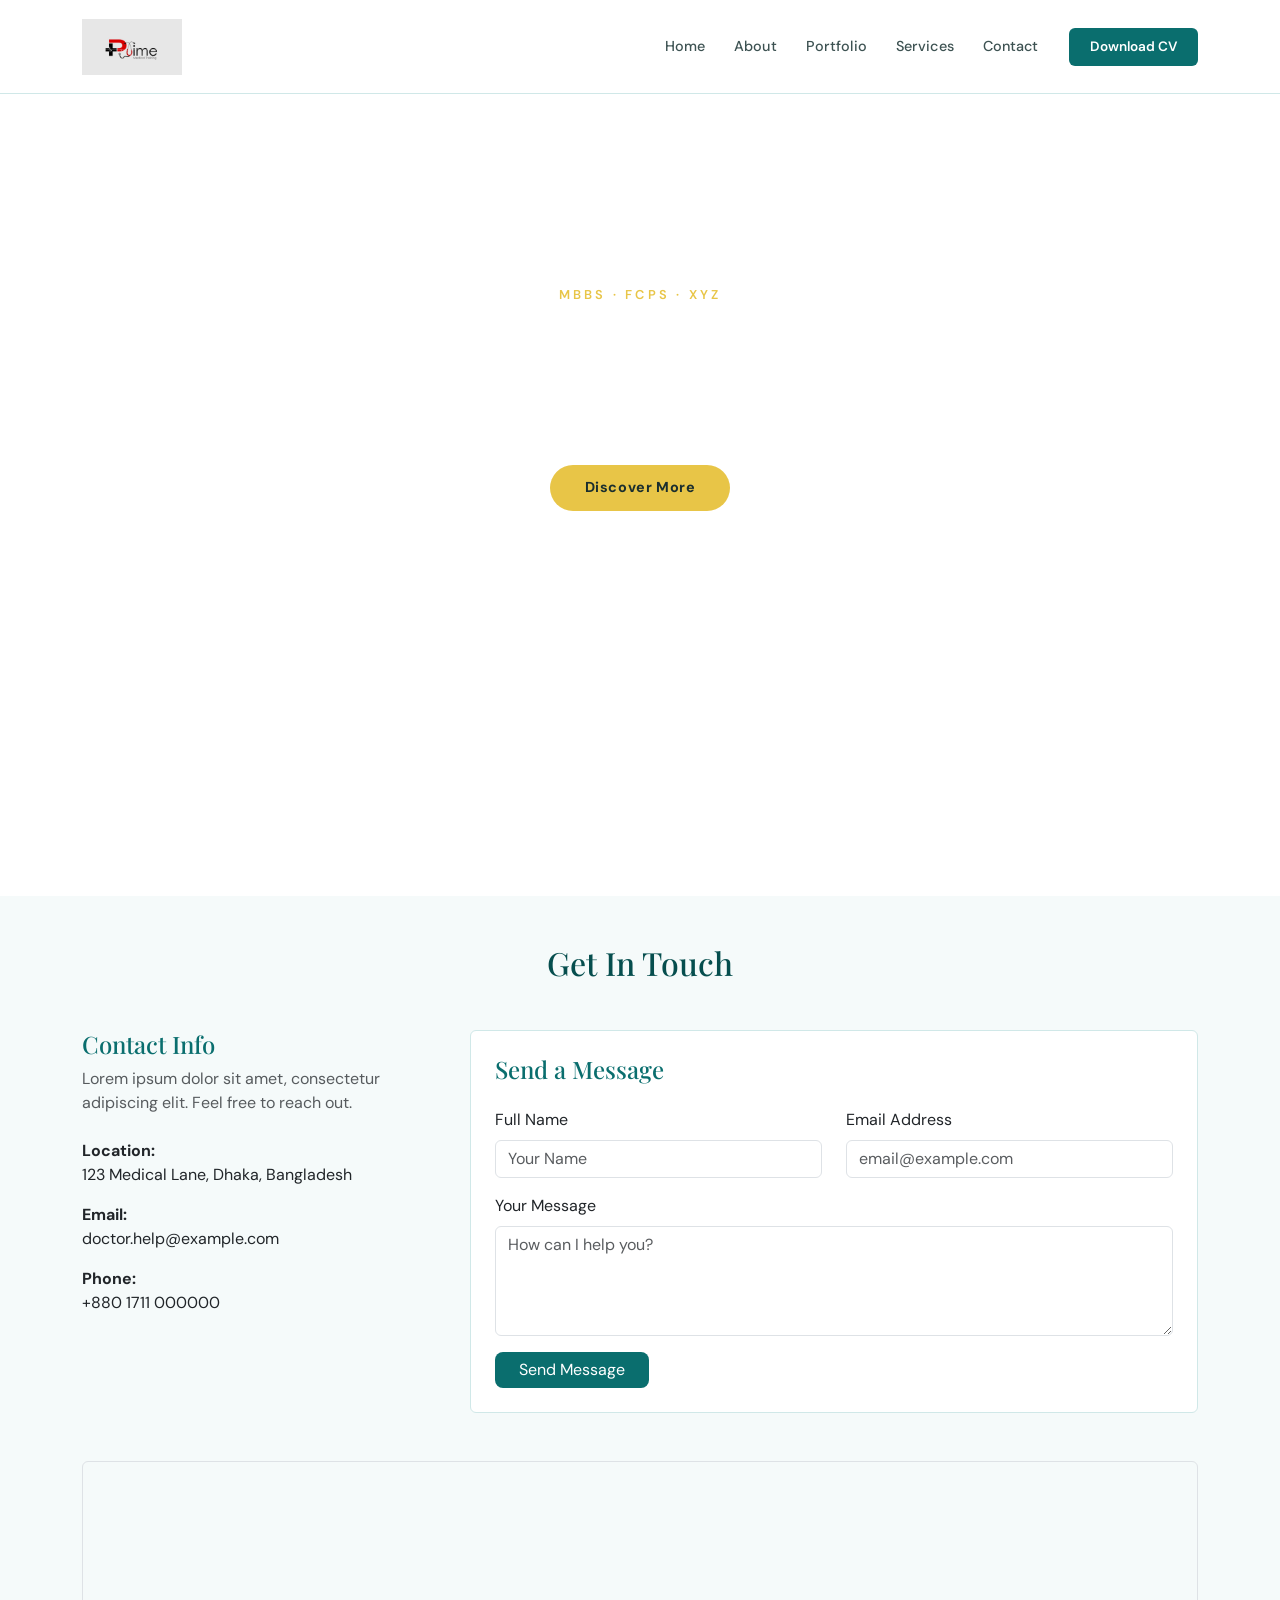
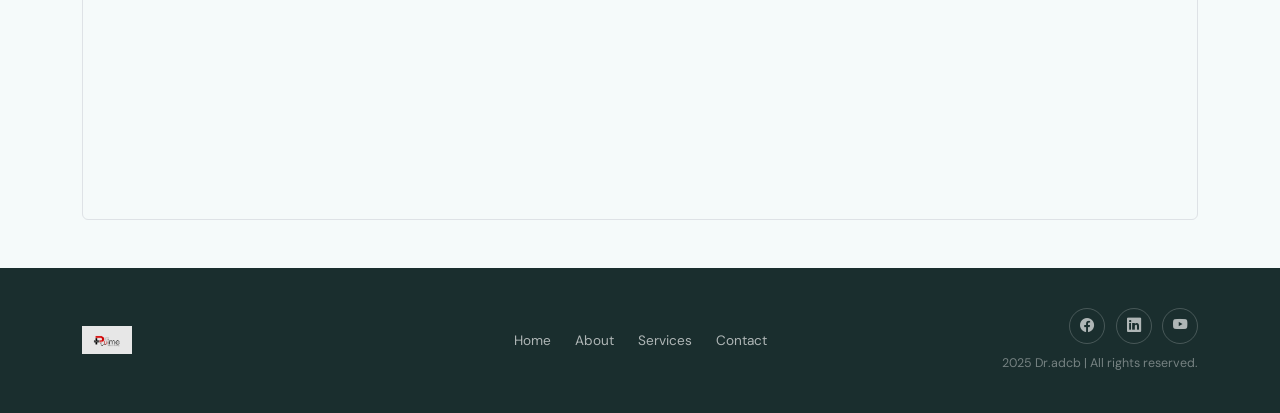
<file: contact.html>
<!DOCTYPE html>
<html lang="en">
<head>
  <meta charset="UTF-8" />
  <meta name="viewport" content="width=device-width, initial-scale=1.0" />
  <title>Dr. xyz </title>

 <!-- css link starts -->
  <link href="https://cdn.jsdelivr.net/npm/bootstrap@5.3.3/dist/css/bootstrap.min.css"rel="stylesheet"/>
  <link href="https://cdn.jsdelivr.net/npm/bootstrap-icons@1.11.3/font/bootstrap-icons.min.css" rel="stylesheet"/> 
  <link  href="https://fonts.googleapis.com/css2?family=Playfair+Display:wght@400;600;700&family=DM+Sans:wght@300;400;500;600&display=swap" rel="stylesheet"/>
  <link rel="stylesheet" href="./assets/css/style.css" />

  <!-- css link ends here -->
</head>
<body>

  <!-- header part starts -->
<header>
    <!-- nav starts -->
<nav id="main-navbar" class="navbar navbar-expand-lg fixed-top">
    <div class="container">
      <a class="navbar-brand" href="#home">
        <img src="./assets/image/doctor logo.jpg" alt="">
      </a>

      <button
        class="navbar-toggler"
        type="button"
        data-bs-toggle="collapse"
        data-bs-target="#navMenu"
        aria-controls="navMenu"
        aria-expanded="false"
        aria-label="Toggle navigation"
      >
        <span class="navbar-toggler-icon"></span>
      </button>

      <div class="collapse navbar-collapse" id="navMenu">
        <ul class="navbar-nav ms-auto">
          <li class="nav-item">
            <a class="nav-link active" href="index.html">Home</a>
          </li>
          <li class="nav-item">
            <a class="nav-link" href="about.html">About</a>
          </li>
          <li class="nav-item">
            <a class="nav-link" href="portfolio.html">Portfolio</a>
          </li>
          <li class="nav-item">
            <a class="nav-link" href="service.html">Services</a>
          </li>
          <li class="nav-item">
            <a class="nav-link" href="contact.html">Contact</a>
          </li>
        </ul>
          <a href="contact.html" id="nav-appointment-btn" class="btn ms-3">Download CV</a>
      </div>
    </div>
  </nav>
    <!-- nav ends -->
</header>

  <!-- header part ends  -->

  <!-- ========== HERO CAROUSEL ========== -->
  <section id="home">
    <div
      id="heroCarousel"
      class="carousel slide carousel-fade"
      data-bs-ride="carousel"
      data-bs-interval="4500"
    >
      <div class="carousel-indicators">
        <button type="button" data-bs-target="#heroCarousel" data-bs-slide-to="0" class="active"></button>
        <button type="button" data-bs-target="#heroCarousel" data-bs-slide-to="1"></button>
        <button type="button" data-bs-target="#heroCarousel" data-bs-slide-to="2"></button>
      </div>

      <div class="carousel-inner">

        <!-- Slide 1 -->
        <div class="carousel-item active" id="carousel-slide-1">
          <div id="carousel-overlay"></div>
          <div class="carousel-caption">
            <p id="slide-tagline-1" class="slide-tagline">MBBS · FCPS · xyz</p>
            <h1 class="slide-heading">Caring for Your Heart</h1>
            <p class="slide-sub">Lorem ipsum dolor, sit amet consectetur adipisicing elit.</p>
            <a href="#about" class="btn" id="slide-btn-primary">Discover More</a>
          </div>
        </div>

        <!-- Slide 2 -->
        <div class="carousel-item" id="carousel-slide-2">
          <div id="carousel-overlay-2" class="carousel-overlay-shared"></div>
          <div class="carousel-caption">
            <p id="slide-tagline-1" class="slide-tagline">MBBS · FCPS · xyz</p>
            <h1 class="slide-heading">Caring for Your Heart</h1>
            <p class="slide-sub">Lorem ipsum dolor, sit amet consectetur adipisicing elit.</p>
            <a href="#about" class="btn" id="slide-btn-primary">Discover More</a>
          </div>
        </div>

        <!-- Slide 3 -->
        <div class="carousel-item" id="carousel-slide-3">
          <div class="carousel-overlay-shared"></div>
          <div class="carousel-caption">
            <p class="slide-tagline">assgdfs</p>
            <h1 class="slide-heading">be careful for health</h1>
            <p class="slide-sub">Trusted by over 12,000 patients</p>
            <a href="#contact" class="btn" id="slide-btn-tertiary">Book Appointment</a>
          </div>
        </div>

      </div>

      <button class="carousel-control-prev" type="button" data-bs-target="#heroCarousel" data-bs-slide="prev">
        <span class="carousel-control-prev-icon"></span>
      </button>
      <button class="carousel-control-next" type="button" data-bs-target="#heroCarousel" data-bs-slide="next">
        <span class="carousel-control-next-icon"></span>
      </button>
    </div>
  </section>

  <!-- Contact Section -->
<section id="contact-section" class="py-5">
    <div class="container">
        <h2 id="contact-title" class="text-center mb-5">Get In Touch</h2>
        
        <div class="row g-5">
            <!-- 1. Direct Contact Information -->
            <div class="col-md-4">
                <div id="contact-info-wrapper">
                    <h4 id="info-heading">Contact Info</h4>
                    <p class="mb-4 text-muted">Lorem ipsum dolor sit amet, consectetur adipiscing elit. Feel free to reach out.</p>
                    
                    <div id="contact-item-1" class="mb-3">
                        <p class="fw-bold mb-0">Location:</p>
                        <span>123 Medical Lane, Dhaka, Bangladesh</span>
                    </div>
                    
                    <div id="contact-item-2" class="mb-3">
                        <p class="fw-bold mb-0">Email:</p>
                        <span>doctor.help@example.com</span>
                    </div>
                    
                    <div id="contact-item-3" class="mb-3">
                        <p class="fw-bold mb-0">Phone:</p>
                        <span>+880 1711 000000</span>
                    </div>
                </div>
            </div>

            <!-- 2. Simple Contact Form -->
            <div class="col-md-8">
                <div id="contact-form-wrapper" class="p-4 border rounded">
                    <h4 id="form-heading" class="mb-4">Send a Message</h4>
                    <form id="contact-form">
                        <div class="row">
                            <div class="col-md-6 mb-3">
                                <label for="userName" class="form-label">Full Name</label>
                                <input type="text" class="form-control shadow-none" id="userName" placeholder="Your Name">
                                <small id="nameError" class="text-danger d-none">Please enter your name.</small>
                            </div>
                            <div class="col-md-6 mb-3">
                                <label for="userEmail" class="form-label">Email Address</label>
                                <input type="email" class="form-control shadow-none" id="userEmail" placeholder="email@example.com">
                                <small id="emailError" class="text-danger d-none">Please enter a valid email.</small>
                            </div>
                        </div>
                        <div class="mb-3">
                            <label for="userMessage" class="form-label">Your Message</label>
                            <textarea class="form-control shadow-none" id="userMessage" rows="4" placeholder="How can I help you?"></textarea>
                            <small id="messageError" class="text-danger d-none">Please write your message.</small>
                        </div>
                        <button type="submit" id="submit-btn" class="btn btn-primary px-4">Send Message</button>
                    </form>
                    <div id="success-msg" class="mt-3 alert alert-success d-none">Thank you! Your message has been sent.</div>
                </div>
            </div>
        </div>

        <!-- 3. Google Map Section -->
        <div class="row mt-5">
            <div class="col-12">
                <div id="map-wrapper" class="border rounded overflow-hidden">
                    <!-- Standard Google Map Embed Placeholder -->
                    <iframe 
                        id="google-map-iframe"
                        src="https://www.google.com/maps/embed?pb=!1m18!1m12!1m3!1d14608.272951868355!2d90.375432!3d23.745014!2m3!1f0!2f0!3f0!3m2!1i1024!2i768!4f13.1!3m3!1m2!1s0x3755b8b33cffc3fb%3A0x4a968025c5040330!2sDhanmondi%2C%20Dhaka!5e0!3m2!1sen!2sbd!4v1625000000000!5m2!1sen!2sbd" 
                        width="100%" 
                        height="350" 
                        style="border:0;" 
                        allowfullscreen="" 
                        loading="lazy">
                    </iframe>
                </div>
            </div>
        </div>
    </div>
</section>
 



   <!-- ========== FOOTER ========== -->
  <footer id="main-footer">
    <div class="container">
      <div class="row g-4 align-items-center">
        <div class="col-md-4 footer-img">
         <img src="./assets/image/doctor logo.jpg" alt="">
        </div>
        <div class="col-md-4 text-center">
          <ul id="footer-links">
            <li><a href="#home">Home</a></li>
            <li><a href="#about">About</a></li>
            <li><a href="#services">Services</a></li>
            <li><a href="#contact">Contact</a></li>
          </ul>
        </div>
        <div class="col-md-4 text-md-end">
          <div id="footer-socials">
            <a href="#" class="footer-social-link"><i class="bi bi-facebook"></i></a>
            <a href="#" class="footer-social-link"><i class="bi bi-linkedin"></i></a>
            <a href="#" class="footer-social-link"><i class="bi bi-youtube"></i></a>
          </div>
          <p id="footer-copy"> 2025 Dr.adcb | All rights reserved.</p>
        </div>
      </div>
    </div>
  </footer>

  <!-- JS Link here -->
  <script src="https://cdn.jsdelivr.net/npm/bootstrap@5.3.3/dist/js/bootstrap.bundle.min.js"></script>
  <script src="./assets/js/app.js"></script>
  <!-- JS Link ends -->
</body>
</html>
</file>
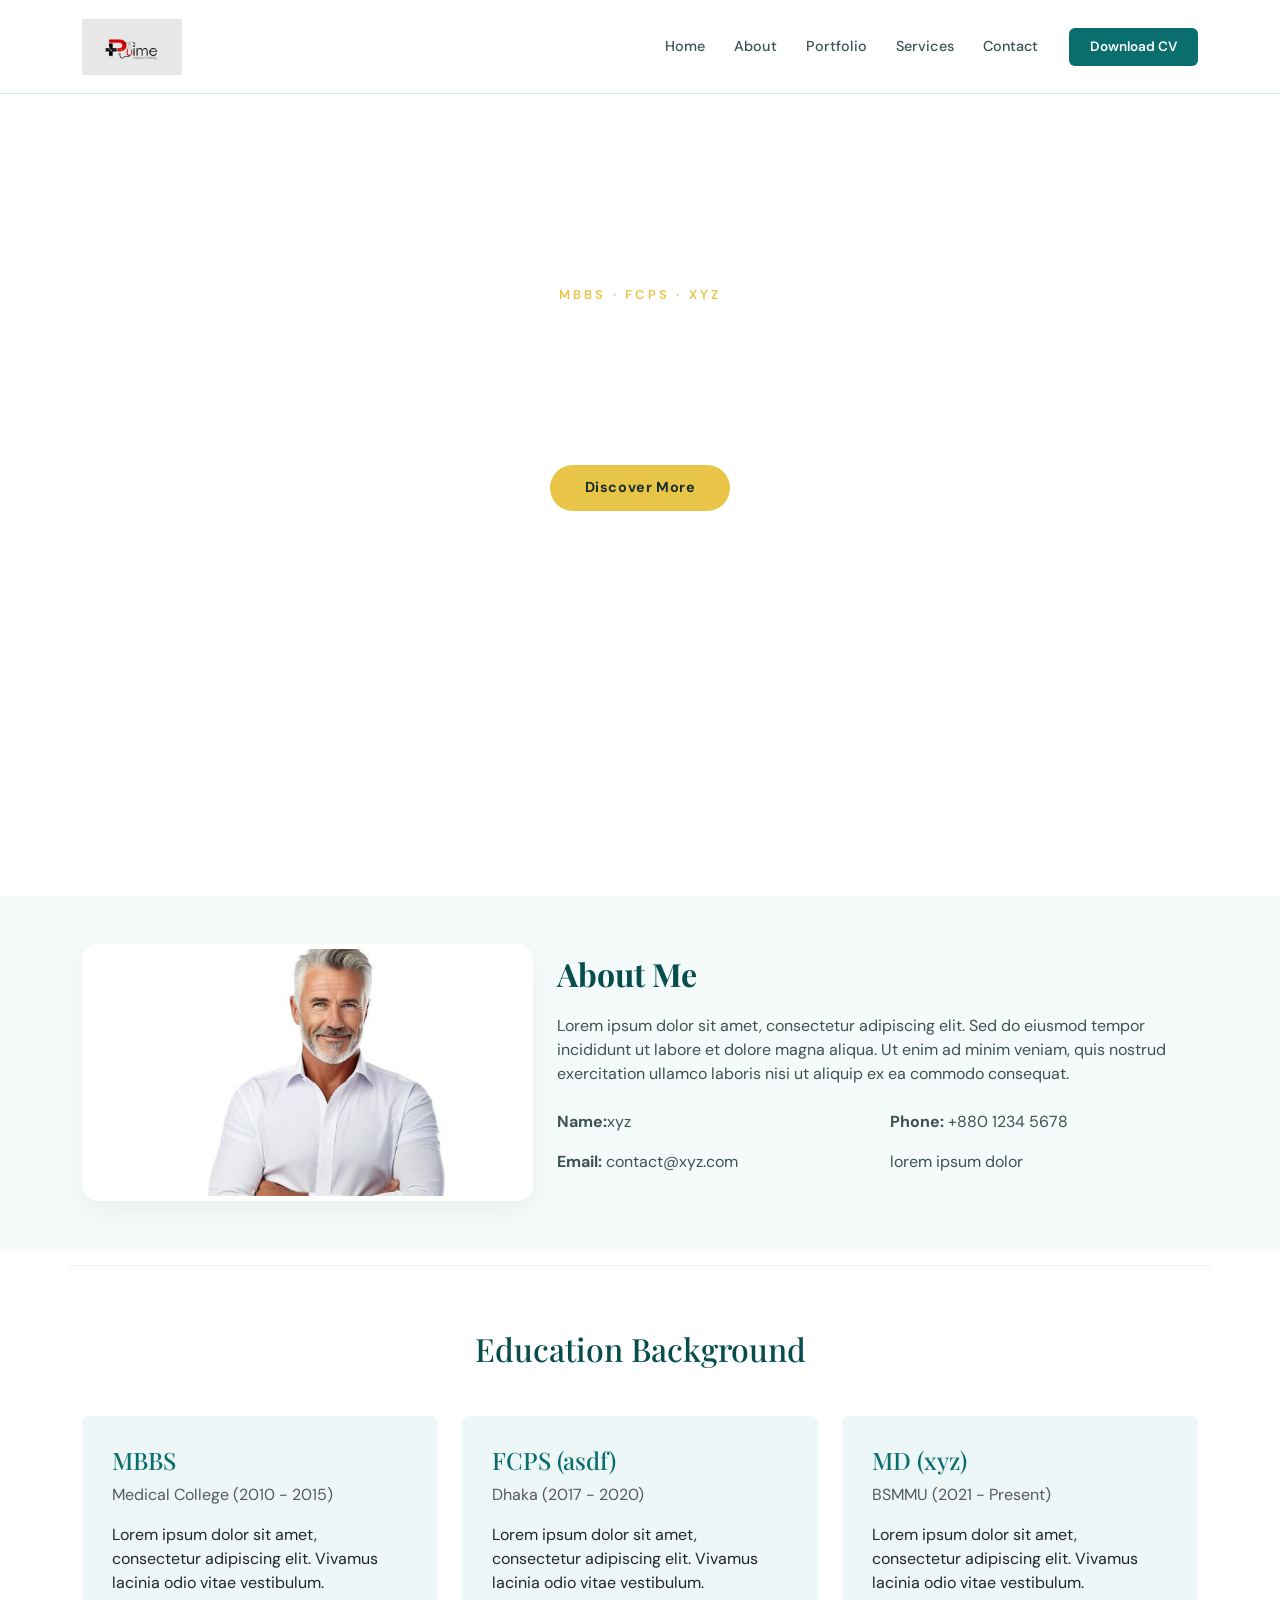
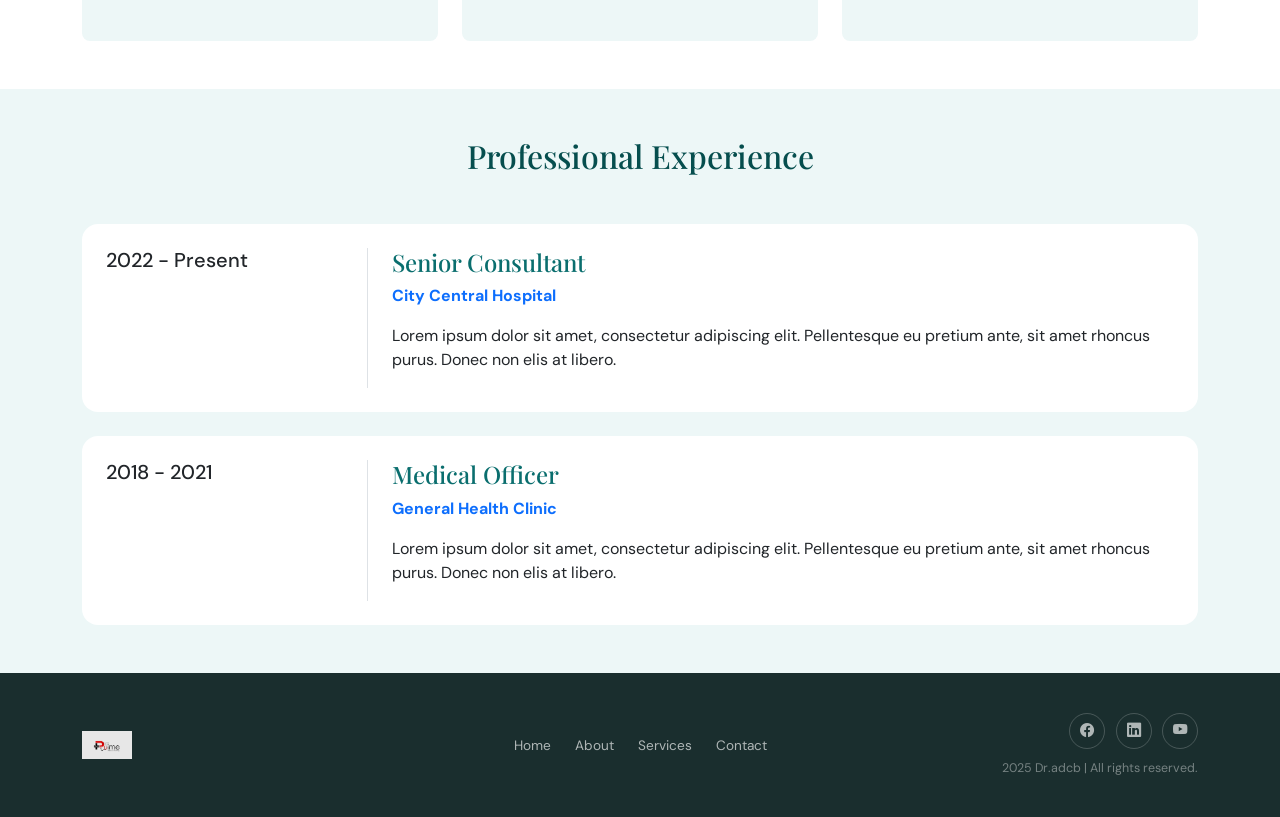
<file: portfolio.html>
<!DOCTYPE html>
<html lang="en">
<head>
  <meta charset="UTF-8" />
  <meta name="viewport" content="width=device-width, initial-scale=1.0" />
  <title>Dr. xyz </title>

 <!-- css link starts -->
  <link href="https://cdn.jsdelivr.net/npm/bootstrap@5.3.3/dist/css/bootstrap.min.css"rel="stylesheet"/>
  <link href="https://cdn.jsdelivr.net/npm/bootstrap-icons@1.11.3/font/bootstrap-icons.min.css" rel="stylesheet"/> 
  <link  href="https://fonts.googleapis.com/css2?family=Playfair+Display:wght@400;600;700&family=DM+Sans:wght@300;400;500;600&display=swap" rel="stylesheet"/>
  <link rel="stylesheet" href="./assets/css/style.css" />

  <!-- css link ends here -->
</head>
<body>

  <!-- header part starts -->
<header>
    <!-- nav starts -->
<nav id="main-navbar" class="navbar navbar-expand-lg fixed-top">
    <div class="container">
      <a class="navbar-brand" href="#home">
        <img src="./assets/image/doctor logo.jpg" alt="">
      </a>

      <button
        class="navbar-toggler"
        type="button"
        data-bs-toggle="collapse"
        data-bs-target="#navMenu"
        aria-controls="navMenu"
        aria-expanded="false"
        aria-label="Toggle navigation"
      >
        <span class="navbar-toggler-icon"></span>
      </button>

      <div class="collapse navbar-collapse" id="navMenu">
        <ul class="navbar-nav ms-auto">
          <li class="nav-item">
            <a class="nav-link active" href="index.html">Home</a>
          </li>
          <li class="nav-item">
            <a class="nav-link" href="about.html">About</a>
          </li>
          <li class="nav-item">
            <a class="nav-link" href="portfolio.html">Portfolio</a>
          </li>
          <li class="nav-item">
            <a class="nav-link" href="service.html">Services</a>
          </li>
          <li class="nav-item">
            <a class="nav-link" href="contact.html">Contact</a>
          </li>
        </ul>
          <a href="contact.html" id="nav-appointment-btn" class="btn ms-3">Download CV</a>
      </div>
    </div>
  </nav>
    <!-- nav ends -->
</header>

  <!-- header part ends  -->

  <!-- ========== HERO CAROUSEL ========== -->
  <section id="home">
    <div
      id="heroCarousel"
      class="carousel slide carousel-fade"
      data-bs-ride="carousel"
      data-bs-interval="4500"
    >
      <div class="carousel-indicators">
        <button type="button" data-bs-target="#heroCarousel" data-bs-slide-to="0" class="active"></button>
        <button type="button" data-bs-target="#heroCarousel" data-bs-slide-to="1"></button>
        <button type="button" data-bs-target="#heroCarousel" data-bs-slide-to="2"></button>
      </div>

      <div class="carousel-inner">

        <!-- Slide 1 -->
        <div class="carousel-item active" id="carousel-slide-1">
          <div id="carousel-overlay"></div>
          <div class="carousel-caption">
            <p id="slide-tagline-1" class="slide-tagline">MBBS · FCPS · xyz</p>
            <h1 class="slide-heading">Caring for Your Heart</h1>
            <p class="slide-sub">Lorem ipsum dolor, sit amet consectetur adipisicing elit.</p>
            <a href="#about" class="btn" id="slide-btn-primary">Discover More</a>
          </div>
        </div>

        <!-- Slide 2 -->
        <div class="carousel-item" id="carousel-slide-2">
          <div id="carousel-overlay-2" class="carousel-overlay-shared"></div>
          <div class="carousel-caption">
            <p id="slide-tagline-1" class="slide-tagline">MBBS · FCPS · xyz</p>
            <h1 class="slide-heading">Caring for Your Heart</h1>
            <p class="slide-sub">Lorem ipsum dolor, sit amet consectetur adipisicing elit.</p>
            <a href="#about" class="btn" id="slide-btn-primary">Discover More</a>
          </div>
        </div>

        <!-- Slide 3 -->
        <div class="carousel-item" id="carousel-slide-3">
          <div class="carousel-overlay-shared"></div>
          <div class="carousel-caption">
            <p class="slide-tagline">assgdfs</p>
            <h1 class="slide-heading">be careful for health</h1>
            <p class="slide-sub">Trusted by over 12,000 patients</p>
            <a href="#contact" class="btn" id="slide-btn-tertiary">Book Appointment</a>
          </div>
        </div>

      </div>

      <button class="carousel-control-prev" type="button" data-bs-target="#heroCarousel" data-bs-slide="prev">
        <span class="carousel-control-prev-icon"></span>
      </button>
      <button class="carousel-control-next" type="button" data-bs-target="#heroCarousel" data-bs-slide="next">
        <span class="carousel-control-next-icon"></span>
      </button>
    </div>
  </section>

  <!-- Personal Information Section -->
<section id="personal-info-section" class="py-5">
    <div class="container">
        <div class="row align-items-center">
            <div class="col-md-5 mb-4 mb-md-0">
                <div id="info-image-wrapper">
                    <img src="./assets/image/man.jpeg" alt="pic" class="img-fluid">
                </div>
            </div>
            <div class="col-md-7">
                <div id="info-content">
                    <h2 id="info-title">About Me</h2>
                    <p id="info-description">
                        Lorem ipsum dolor sit amet, consectetur adipiscing elit. Sed do eiusmod tempor incididunt ut labore et dolore magna aliqua. Ut enim ad minim veniam, quis nostrud exercitation ullamco laboris nisi ut aliquip ex ea commodo consequat.
                    </p>
                    <div class="row mt-4">
                        <div class="col-sm-6">
                            <p><strong>Name:</strong>xyz</p>
                            <p><strong>Email:</strong> contact@xyz.com</p>
                        </div>
                        <div class="col-sm-6">
                            <p><strong>Phone:</strong> +880 1234 5678</p>
                            <p>lorem ipsum dolor</p>
                        </div>
                    </div>
                </div>
            </div>
        </div>
    </div>
</section>

<hr class="container" id="section-divider">

<!-- Education Section -->
<section id="education-section" class="py-5">
    <div class="container">
        <h2 id="education-title" class="text-center mb-5">Education Background</h2>
        <div class="row g-4">
            <div class="col-md-4">
                <div id="edu-card-1" class="education-card">
                    <h4>MBBS</h4>
                    <p class="text-muted">Medical College (2010 - 2015)</p>
                    <p>Lorem ipsum dolor sit amet, consectetur adipiscing elit. Vivamus lacinia odio vitae vestibulum.</p>
                </div>
            </div>
            <div class="col-md-4">
                <div id="edu-card-2" class="education-card">
                    <h4>FCPS (asdf)</h4>
                    <p class="text-muted"> Dhaka (2017 - 2020)</p>
                    <p>Lorem ipsum dolor sit amet, consectetur adipiscing elit. Vivamus lacinia odio vitae vestibulum.</p>
                </div>
            </div>
            <div class="col-md-4">
                <div id="edu-card-3" class="education-card">
                    <h4>MD (xyz)</h4>
                    <p class="text-muted">BSMMU (2021 - Present)</p>
                    <p>Lorem ipsum dolor sit amet, consectetur adipiscing elit. Vivamus lacinia odio vitae vestibulum.</p>
                </div>
            </div>
        </div>
    </div>
</section>

<!-- Experience Section -->
<section id="experience-section" class="py-5">
    <div class="container">
        <h2 id="experience-title" class="text-center mb-5">Professional Experience</h2>
        <div id="experience-list">
            <div id="exp-item-1" class="experience-box p-4 mb-4">
                <div class="row">
                    <div class="col-md-3">
                        <h5 id="exp-date-1">2022 - Present</h5>
                    </div>
                    <div class="col-md-9 border-start ps-4">
                        <h4>Senior Consultant</h4>
                        <p class="text-primary fw-bold">City Central Hospital</p>
                        <p>Lorem ipsum dolor sit amet, consectetur adipiscing elit. Pellentesque eu pretium ante, sit amet rhoncus purus. Donec non elis at libero.</p>
                    </div>
                </div>
            </div>
            <div id="exp-item-2" class="experience-box p-4">
                <div class="row">
                    <div class="col-md-3">
                        <h5 id="exp-date-2">2018 - 2021</h5>
                    </div>
                    <div class="col-md-9 border-start ps-4">
                        <h4>Medical Officer</h4>
                        <p class="text-primary fw-bold">General Health Clinic</p>
                        <p>Lorem ipsum dolor sit amet, consectetur adipiscing elit. Pellentesque eu pretium ante, sit amet rhoncus purus. Donec non elis at libero.</p>
                    </div>
                </div>
            </div>
        </div>
    </div>
</section>




   <!-- ========== FOOTER ========== -->
  <footer id="main-footer">
    <div class="container">
      <div class="row g-4 align-items-center">
        <div class="col-md-4 footer-img">
         <img src="./assets/image/doctor logo.jpg" alt="">
        </div>
        <div class="col-md-4 text-center">
          <ul id="footer-links">
            <li><a href="#home">Home</a></li>
            <li><a href="#about">About</a></li>
            <li><a href="#services">Services</a></li>
            <li><a href="#contact">Contact</a></li>
          </ul>
        </div>
        <div class="col-md-4 text-md-end">
          <div id="footer-socials">
            <a href="#" class="footer-social-link"><i class="bi bi-facebook"></i></a>
            <a href="#" class="footer-social-link"><i class="bi bi-linkedin"></i></a>
            <a href="#" class="footer-social-link"><i class="bi bi-youtube"></i></a>
          </div>
          <p id="footer-copy"> 2025 Dr.adcb | All rights reserved.</p>
        </div>
      </div>
    </div>
  </footer>

  <!-- JS Link here -->
  <script src="https://cdn.jsdelivr.net/npm/bootstrap@5.3.3/dist/js/bootstrap.bundle.min.js"></script>
  <script src="./assets/js/app.js"></script>
  <!-- JS Link ends -->
</body>
</html>
</file>
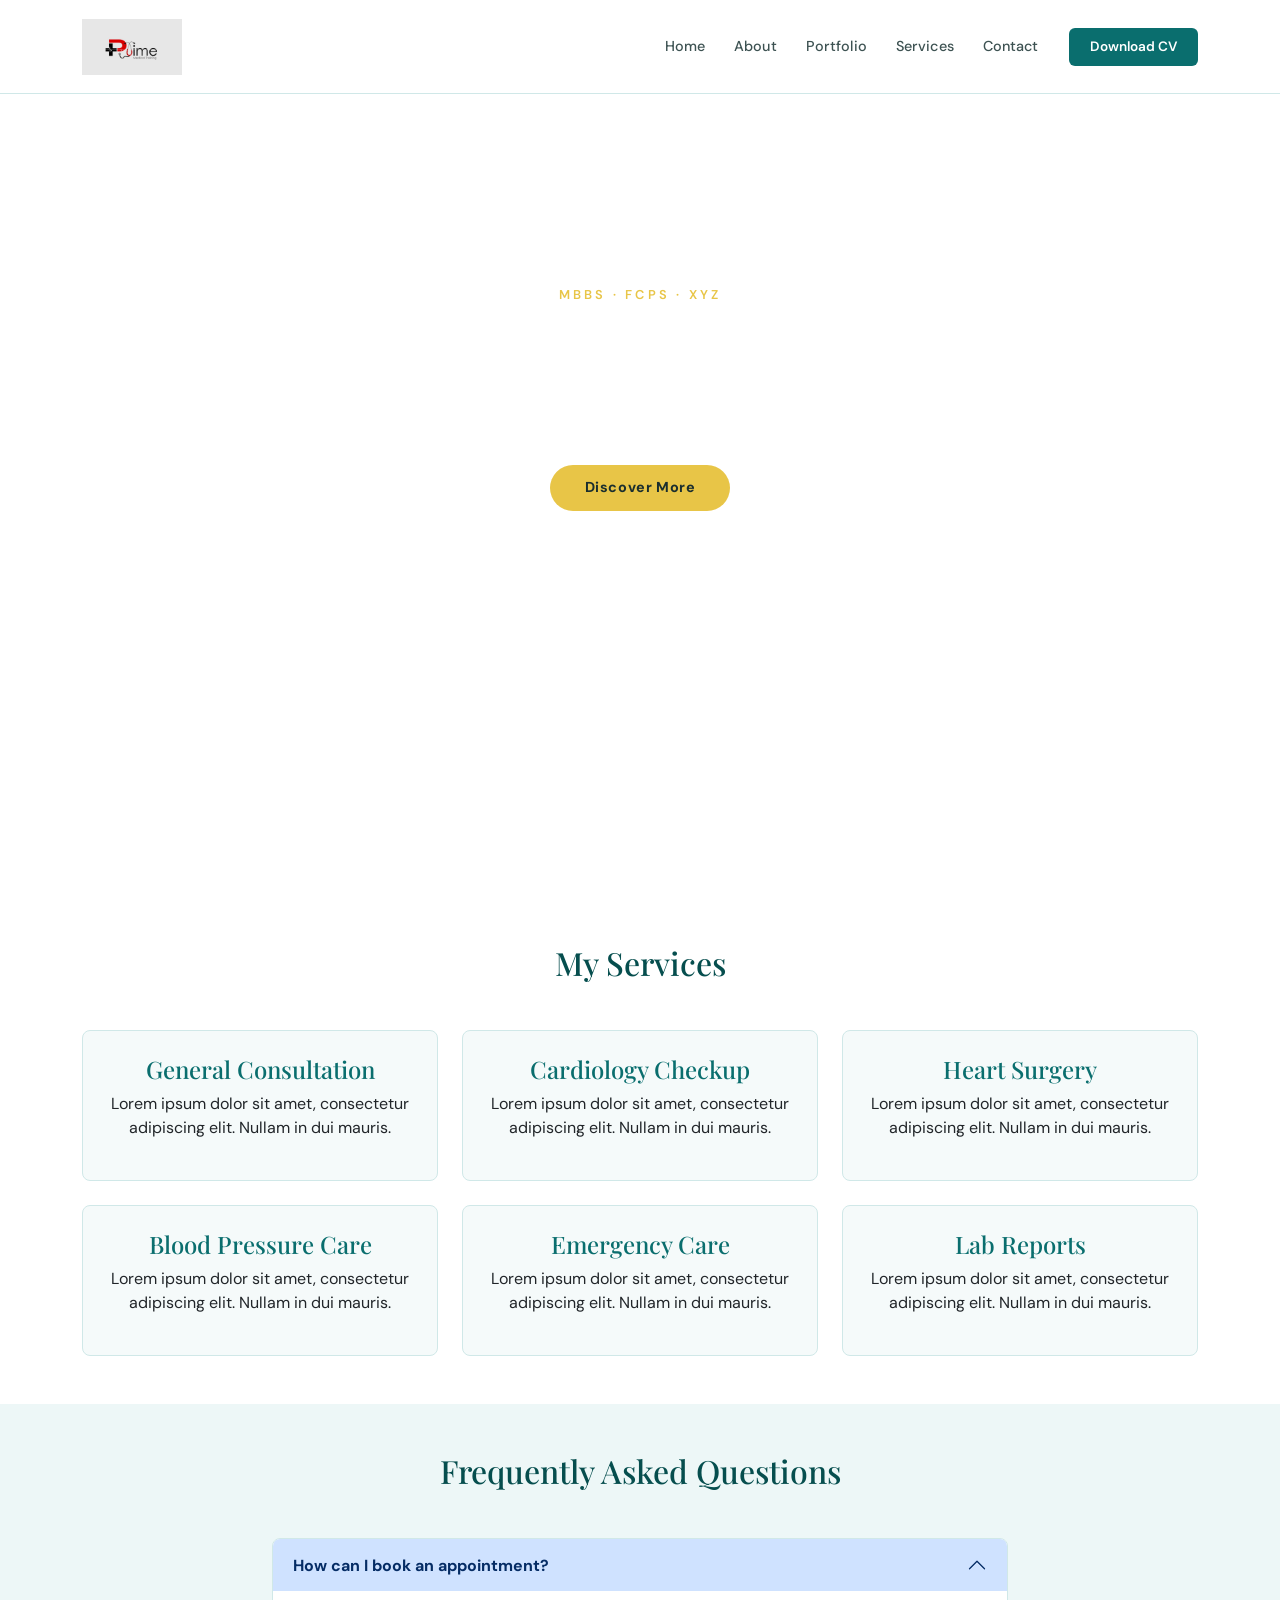
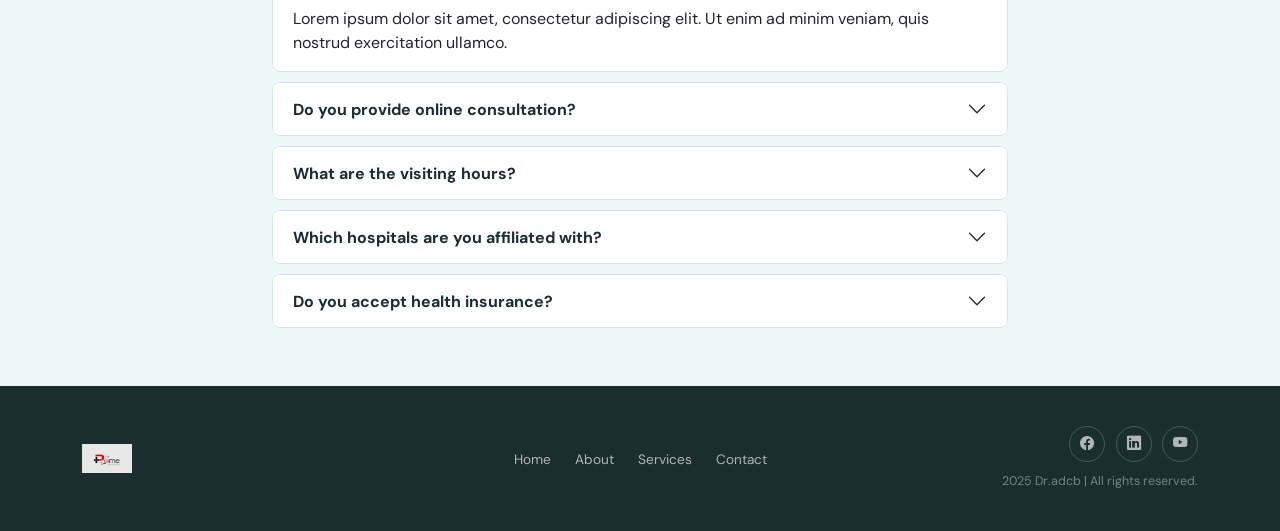
<file: service.html>
<!DOCTYPE html>
<html lang="en">
<head>
  <meta charset="UTF-8" />
  <meta name="viewport" content="width=device-width, initial-scale=1.0" />
  <title>Dr. xyz </title>

 <!-- css link starts -->
  <link href="https://cdn.jsdelivr.net/npm/bootstrap@5.3.3/dist/css/bootstrap.min.css"rel="stylesheet"/>
  <link href="https://cdn.jsdelivr.net/npm/bootstrap-icons@1.11.3/font/bootstrap-icons.min.css" rel="stylesheet"/> 
  <link  href="https://fonts.googleapis.com/css2?family=Playfair+Display:wght@400;600;700&family=DM+Sans:wght@300;400;500;600&display=swap" rel="stylesheet"/>
  <link rel="stylesheet" href="./assets/css/style.css" />

  <!-- css link ends here -->
</head>
<body>

  <!-- header part starts -->
<header>
    <!-- nav starts -->
<nav id="main-navbar" class="navbar navbar-expand-lg fixed-top">
    <div class="container">
      <a class="navbar-brand" href="#home">
        <img src="./assets/image/doctor logo.jpg" alt="">
      </a>

      <button
        class="navbar-toggler"
        type="button"
        data-bs-toggle="collapse"
        data-bs-target="#navMenu"
        aria-controls="navMenu"
        aria-expanded="false"
        aria-label="Toggle navigation"
      >
        <span class="navbar-toggler-icon"></span>
      </button>

      <div class="collapse navbar-collapse" id="navMenu">
        <ul class="navbar-nav ms-auto">
          <li class="nav-item">
            <a class="nav-link active" href="index.html">Home</a>
          </li>
          <li class="nav-item">
            <a class="nav-link" href="about.html">About</a>
          </li>
          <li class="nav-item">
            <a class="nav-link" href="portfolio.html">Portfolio</a>
          </li>
          <li class="nav-item">
            <a class="nav-link" href="service.html">Services</a>
          </li>
          <li class="nav-item">
            <a class="nav-link" href="contact.html">Contact</a>
          </li>
        </ul>
          <a href="contact.html" id="nav-appointment-btn" class="btn ms-3">Download CV</a>
      </div>
    </div>
  </nav>
    <!-- nav ends -->
</header>

  <!-- header part ends  -->

  <!-- ========== HERO CAROUSEL ========== -->
  <section id="home">
    <div
      id="heroCarousel"
      class="carousel slide carousel-fade"
      data-bs-ride="carousel"
      data-bs-interval="4500"
    >
      <div class="carousel-indicators">
        <button type="button" data-bs-target="#heroCarousel" data-bs-slide-to="0" class="active"></button>
        <button type="button" data-bs-target="#heroCarousel" data-bs-slide-to="1"></button>
        <button type="button" data-bs-target="#heroCarousel" data-bs-slide-to="2"></button>
      </div>

      <div class="carousel-inner">

        <!-- Slide 1 -->
        <div class="carousel-item active" id="carousel-slide-1">
          <div id="carousel-overlay"></div>
          <div class="carousel-caption">
            <p id="slide-tagline-1" class="slide-tagline">MBBS · FCPS · xyz</p>
            <h1 class="slide-heading">Caring for Your Heart</h1>
            <p class="slide-sub">Lorem ipsum dolor, sit amet consectetur adipisicing elit.</p>
            <a href="#about" class="btn" id="slide-btn-primary">Discover More</a>
          </div>
        </div>

        <!-- Slide 2 -->
        <div class="carousel-item" id="carousel-slide-2">
          <div id="carousel-overlay-2" class="carousel-overlay-shared"></div>
          <div class="carousel-caption">
            <p id="slide-tagline-1" class="slide-tagline">MBBS · FCPS · xyz</p>
            <h1 class="slide-heading">Caring for Your Heart</h1>
            <p class="slide-sub">Lorem ipsum dolor, sit amet consectetur adipisicing elit.</p>
            <a href="#about" class="btn" id="slide-btn-primary">Discover More</a>
          </div>
        </div>

        <!-- Slide 3 -->
        <div class="carousel-item" id="carousel-slide-3">
          <div class="carousel-overlay-shared"></div>
          <div class="carousel-caption">
            <p class="slide-tagline">assgdfs</p>
            <h1 class="slide-heading">be careful for health</h1>
            <p class="slide-sub">Trusted by over 12,000 patients</p>
            <a href="#contact" class="btn" id="slide-btn-tertiary">Book Appointment</a>
          </div>
        </div>

      </div>

      <button class="carousel-control-prev" type="button" data-bs-target="#heroCarousel" data-bs-slide="prev">
        <span class="carousel-control-prev-icon"></span>
      </button>
      <button class="carousel-control-next" type="button" data-bs-target="#heroCarousel" data-bs-slide="next">
        <span class="carousel-control-next-icon"></span>
      </button>
    </div>
  </section>

  <!-- Services Section -->
<section id="services-section" class="py-5">
    <div class="container">
        <h2 id="services-title" class="text-center mb-5">My Services</h2>
        <div class="row g-4">
            <!-- Service 1 -->
            <div class="col-md-4">
                <div id="service-card-1" class="service-box p-4 text-center border">
                    <h4 id="s-title-1">General Consultation</h4>
                    <p>Lorem ipsum dolor sit amet, consectetur adipiscing elit. Nullam in dui mauris.</p>
                </div>
            </div>
            <!-- Service 2 -->
            <div class="col-md-4">
                <div id="service-card-2" class="service-box p-4 text-center border">
                    <h4 id="s-title-2">Cardiology Checkup</h4>
                    <p>Lorem ipsum dolor sit amet, consectetur adipiscing elit. Nullam in dui mauris.</p>
                </div>
            </div>
            <!-- Service 3 -->
            <div class="col-md-4">
                <div id="service-card-3" class="service-box p-4 text-center border">
                    <h4 id="s-title-3">Heart Surgery</h4>
                    <p>Lorem ipsum dolor sit amet, consectetur adipiscing elit. Nullam in dui mauris.</p>
                </div>
            </div>
            <!-- Service 4 -->
            <div class="col-md-4">
                <div id="service-card-4" class="service-box p-4 text-center border">
                    <h4 id="s-title-4">Blood Pressure Care</h4>
                    <p>Lorem ipsum dolor sit amet, consectetur adipiscing elit. Nullam in dui mauris.</p>
                </div>
            </div>
            <!-- Service 5 -->
            <div class="col-md-4">
                <div id="service-card-5" class="service-box p-4 text-center border">
                    <h4 id="s-title-5">Emergency Care</h4>
                    <p>Lorem ipsum dolor sit amet, consectetur adipiscing elit. Nullam in dui mauris.</p>
                </div>
            </div>
            <!-- Service 6 -->
            <div class="col-md-4">
                <div id="service-card-6" class="service-box p-4 text-center border">
                    <h4 id="s-title-6">Lab Reports</h4>
                    <p>Lorem ipsum dolor sit amet, consectetur adipiscing elit. Nullam in dui mauris.</p>
                </div>
            </div>
        </div>
    </div>
</section>

<!-- FAQ Section (Bootstrap Accordion) -->
<section id="faq-section" class="py-5">
    <div class="container">
        <h2 id="faq-title" class="text-center mb-5">Frequently Asked Questions</h2>
        <div class="row justify-content-center">
            <div class="col-md-8">
                <div class="accordion" id="doctorFaqAccordion">
                    
                    <!-- Question 1 -->
                    <div class="accordion-item" id="faq-item-1">
                        <h2 class="accordion-header">
                            <button class="accordion-button shadow-none" type="button" data-bs-toggle="collapse" data-bs-target="#collapseOne">
                                How can I book an appointment?
                            </button>
                        </h2>
                        <div id="collapseOne" class="accordion-collapse collapse show" data-bs-parent="#doctorFaqAccordion">
                            <div class="accordion-body">
                                Lorem ipsum dolor sit amet, consectetur adipiscing elit. Ut enim ad minim veniam, quis nostrud exercitation ullamco.
                            </div>
                        </div>
                    </div>

                    <!-- Question 2 -->
                    <div class="accordion-item" id="faq-item-2">
                        <h2 class="accordion-header">
                            <button class="accordion-button collapsed shadow-none" type="button" data-bs-toggle="collapse" data-bs-target="#collapseTwo">
                                Do you provide online consultation?
                            </button>
                        </h2>
                        <div id="collapseTwo" class="accordion-collapse collapse" data-bs-parent="#doctorFaqAccordion">
                            <div class="accordion-body">
                                Lorem ipsum dolor sit amet, consectetur adipiscing elit. Ut enim ad minim veniam, quis nostrud exercitation ullamco.
                            </div>
                        </div>
                    </div>

                    <!-- Question 3 -->
                    <div class="accordion-item" id="faq-item-3">
                        <h2 class="accordion-header">
                            <button class="accordion-button collapsed shadow-none" type="button" data-bs-toggle="collapse" data-bs-target="#collapseThree">
                                What are the visiting hours?
                            </button>
                        </h2>
                        <div id="collapseThree" class="accordion-collapse collapse" data-bs-parent="#doctorFaqAccordion">
                            <div class="accordion-body">
                                Lorem ipsum dolor sit amet, consectetur adipiscing elit. Ut enim ad minim veniam, quis nostrud exercitation ullamco.
                            </div>
                        </div>
                    </div>

                    <!-- Question 4 -->
                    <div class="accordion-item" id="faq-item-4">
                        <h2 class="accordion-header">
                            <button class="accordion-button collapsed shadow-none" type="button" data-bs-toggle="collapse" data-bs-target="#collapseFour">
                                Which hospitals are you affiliated with?
                            </button>
                        </h2>
                        <div id="collapseFour" class="accordion-collapse collapse" data-bs-parent="#doctorFaqAccordion">
                            <div class="accordion-body">
                                Lorem ipsum dolor sit amet, consectetur adipiscing elit. Ut enim ad minim veniam, quis nostrud exercitation ullamco.
                            </div>
                        </div>
                    </div>

                    <!-- Question 5 -->
                    <div class="accordion-item" id="faq-item-5">
                        <h2 class="accordion-header">
                            <button class="accordion-button collapsed shadow-none" type="button" data-bs-toggle="collapse" data-bs-target="#collapseFive">
                                Do you accept health insurance?
                            </button>
                        </h2>
                        <div id="collapseFive" class="accordion-collapse collapse" data-bs-parent="#doctorFaqAccordion">
                            <div class="accordion-body">
                                Lorem ipsum dolor sit amet, consectetur adipiscing elit. Ut enim ad minim veniam, quis nostrud exercitation ullamco.
                            </div>
                        </div>
                    </div>

                </div>
            </div>
        </div>
    </div>
</section>


   <!-- ========== FOOTER ========== -->
  <footer id="main-footer">
    <div class="container">
      <div class="row g-4 align-items-center">
        <div class="col-md-4 footer-img">
         <img src="./assets/image/doctor logo.jpg" alt="">
        </div>
        <div class="col-md-4 text-center">
          <ul id="footer-links">
            <li><a href="#home">Home</a></li>
            <li><a href="#about">About</a></li>
            <li><a href="#services">Services</a></li>
            <li><a href="#contact">Contact</a></li>
          </ul>
        </div>
        <div class="col-md-4 text-md-end">
          <div id="footer-socials">
            <a href="#" class="footer-social-link"><i class="bi bi-facebook"></i></a>
            <a href="#" class="footer-social-link"><i class="bi bi-linkedin"></i></a>
            <a href="#" class="footer-social-link"><i class="bi bi-youtube"></i></a>
          </div>
          <p id="footer-copy"> 2025 Dr.adcb | All rights reserved.</p>
        </div>
      </div>
    </div>
  </footer>

  <!-- JS Link here -->
  <script src="https://cdn.jsdelivr.net/npm/bootstrap@5.3.3/dist/js/bootstrap.bundle.min.js"></script>
  <script src="./assets/js/app.js"></script>
  <!-- JS Link ends -->
</body>
</html>
</file>
<file: assets/css/style.css>
/* ==========================================
   CSS VARIABLES & RESET
   ========================================== */
:root {
  --color-primary: #0a6e6e;
  --color-primary-dark: #064e4e;
  --color-primary-light: #0d8a8a;
  --color-accent: #e8c547;
  --color-white: #ffffff;
  --color-bg-light: #f5fafa;
  --color-bg-soft: #edf7f7;
  --color-text-dark: #1a2e2e;
  --color-text-body: #3d5252;
  --color-text-muted: #6b8a8a;
  --color-border: #d0e8e8;
  --font-heading: 'Playfair Display', Georgia, serif;
  --font-body: 'DM Sans', sans-serif;
  --radius-sm: 8px;
  --radius-md: 16px;
  --radius-lg: 24px;
}
*{
    margin: 0;
    padding: 0;
    box-sizing: border-box;
}
a{
    text-decoration: none;
}
ul,ol{
    list-style: none;
}

body {
  font-family: var(--font-body);
   scroll-behavior: smooth;
}

/* ==========================================
   SHARED UTILITY CLASSES
   ========================================== */

.section-label {
  font-size: 0.8rem;
  font-weight: 600;
  letter-spacing: 0.2em;
  text-transform: uppercase;
  color: var(--color-primary-light);
  margin-bottom: 0.5rem;
}

.section-heading {
  font-family: var(--font-heading);
  font-size: clamp(1.8rem, 3.5vw, 2.5rem);
  font-weight: 700;
  color: var(--color-text-dark);
  line-height: 1.25;
  margin-bottom: 1rem;
}

/* ==========================================
   NAVBAR
   ========================================== */
#main-navbar {
  background-color: rgba(255, 255, 255, 0.97);
  backdrop-filter: blur(12px);
  -webkit-backdrop-filter: blur(12px);
  border-bottom: 1px solid var(--color-border);
  padding: 0.85rem 0;
  transition: box-shadow var(--transition);
  z-index: 1050;
}


#main-navbar .navbar-brand {
  font-family: var(--font-heading);
  font-size: 1.3rem;
  font-weight: 700;
  color: var(--color-primary-dark);
  text-decoration: none;
  display: flex;
  align-items: center;
  gap: 0.45rem;
}


#main-navbar .navbar-brand img{
    width: 100px;
}

#main-navbar .nav-link {
  font-size: 0.9rem;
  font-weight: 500;
  color: var(--color-text-body);
  padding: 0.4rem 0.9rem;
  position: relative;
  transition: color var(--transition);
  letter-spacing: 0.01em;
}

#main-navbar .nav-link.active {
  color: var(--color-primary);
}


#nav-appointment-btn {
  background-color: var(--color-primary);
  color: var(--color-white);
  font-size: 0.85rem;
  font-weight: 600;
  padding: 0.5rem 1.25rem;
  
}


#main-navbar .navbar-toggler {
  border: 1px solid var(--color-border);
  border-radius: var(--radius-sm);
}

#main-navbar .navbar-toggler:focus {
  box-shadow: none;
}

/* ==========================================
   HERO CAROUSEL
   ========================================== */
#home {
  padding-top: 0;
}

#heroCarousel {
  margin-top: 68px;
}

#heroCarousel .carousel-item {
  height: 92vh;
  min-height: 560px;
  background-size: cover;
  background-position: center;
  position: relative;
}


#carousel-overlay,
.carousel-overlay-shared {
  position: absolute;
  inset: 0;
  background: linear-gradient(135deg, rgba(6, 78, 78, 0.82) );
}

#heroCarousel .carousel-caption {
  position: absolute;
  top: 50%;
  left: 50%;
  transform: translate(-50%, -50%);
  text-align: center;
  width: 100%;
  max-width: 780px;
  padding: 0 1.5rem;
}

.slide-tagline {
  font-size: 0.8rem;
  font-weight: 600;
  letter-spacing: 0.25em;
  text-transform: uppercase;
  color: var(--color-accent);
  margin-bottom: 1rem;
}

.slide-heading {
  font-family: var(--font-heading);
  font-size: clamp(2.2rem, 5vw, 3.8rem);
  font-weight: 700;
  color: var(--color-white);
  line-height: 1.2;
  margin-bottom: 1rem;
}

.slide-sub {
  font-size: 1rem;
  color: rgba(255, 255, 255, 0.85);
  margin-bottom: 2rem;
  font-weight: 300;
}

#slide-btn-primary,
#slide-btn-secondary,
#slide-btn-tertiary {
  background-color: var(--color-accent);
  color: var(--color-text-dark);
  font-weight: 700;
  font-size: 0.9rem;
  padding: 0.75rem 2.2rem;
  border-radius: 50px;
  border: none;
  text-decoration: none;
  letter-spacing: 0.04em;

}


/* ==========================================
   ABOUT ME
   ========================================== */
#about {
  padding: 100px 0;
  background-color: var(--color-white);
}

#about-img-wrapper {
  position: relative;
  display: inline-block;
  width: 100%;
}

#about-photo {
  position: relative;
  z-index: 1;
  border-radius: var(--radius-md);
  width: 100%;
  max-height: 500px;
  object-fit: cover;
  object-position: top center;
}


#about-heading {
  margin-bottom: 0.3rem;
}

#about-designation {
  font-size: 0.88rem;
  font-weight: 600;
  color: var(--color-primary-light);
  letter-spacing: 0.05em;
  text-transform: uppercase;
  margin-bottom: 1.2rem;
}

#about-desc,
#about-desc-2 {
  font-size: 0.97rem;
  color: var(--color-text-body);
  margin-bottom: 0.85rem;
}


#about-cta-btn {
  background-color: var(--color-primary);
  color: var(--color-white);
  font-weight: 600;
  font-size: 0.9rem;
  padding: 0.75rem 2rem;
  border-radius: 50px;
  border: none;
  text-decoration: none;
  transition: background-color var(--transition), transform var(--transition), box-shadow var(--transition);
  display: inline-block;
}

/* ==========================================
   MISSION & VISION
   ========================================== */
#mission-vision {
  padding: 90px 0;
  background-color: var(--color-bg-light);
}

.mv-card {
  background-color: var(--color-white);
  border: 1px solid var(--color-border);
  border-radius: var(--radius-md);
  padding: 2.2rem 1.8rem;
  height: 100%;
  transition: transform var(--transition), box-shadow var(--transition);
}



.mv-icon {

  display: flex;
  align-items: center;
  justify-content: center;
  font-size: 1.4rem;
  color: var(--color-primary);
  margin-bottom: 1.2rem;
}

.mv-title {
  font-family: var(--font-heading);
  font-size: 1.25rem;
  font-weight: 700;
  color: var(--color-text-dark);
  margin-bottom: 0.75rem;
}

.mv-text {
  font-size: 0.92rem;
  color: var(--color-text-body);
  line-height: 1.75;
}

/* ==========================================
   SERVICES
   ========================================== */
#services {
  padding: 90px 0;
  background-color: var(--color-white);
}

.service-card {
  background-color: var(--color-bg-light);
  border: 1px solid var(--color-border);
  border-radius: var(--radius-md);
  padding: 2rem 1.75rem;
  height: 100%;
  transition: transform var(--transition), box-shadow var(--transition), border-color var(--transition);
}



.service-card-featured .service-title {
  color: var(--color-white);
}

.service-card-featured .service-text {
  color: rgba(255, 255, 255, 0.85);
}

.service-icon {
  display: flex;
  align-items: center;
  justify-content: center;
  font-size: 1.5rem;
  color: var(--color-primary);
  margin-bottom: 10px;
  transition: background-color var(--transition);
}


.service-title {
  font-family: var(--font-heading);
  font-size: 1.1rem;
  font-weight: 700;
  color: var(--color-text-dark);
  margin-bottom: 0.6rem;
}

.service-text {
  font-size: 0.88rem;
  color: var(--color-text-muted);
  line-height: 1.7;
  margin-bottom: 0;
}

/* ==========================================
   PATIENT FEEDBACK
   ========================================== */
#portfolio {
  padding: 90px 0;
  background-color: var(--color-bg-light);
}

.feedback-card {
  background-color: var(--color-white);
  border: 1px solid var(--color-border);
  border-radius: var(--radius-md);
  padding: 2rem 1.75rem;
  height: 100%;
  transition: transform var(--transition), box-shadow var(--transition);
}


.feedback-card-accent .feedback-text {
  color: rgba(255, 255, 255, 0.9);
}

.feedback-card-accent .feedback-name {
  color: var(--color-white);
}

.feedback-card-accent .feedback-role {
  color: rgba(255, 255, 255, 0.65);
}

.feedback-stars {
  color: var(--color-accent);
  font-size: 0.9rem;
  margin-bottom: 1rem;
  letter-spacing: 0.1em;
}

.feedback-text {
  font-size: 0.92rem;
  color: var(--color-text-body);
  line-height: 1.75;
  margin-bottom: 1.5rem;
  font-style: italic;
}

.feedback-author {
  display: flex;
  align-items: center;
  gap: 0.85rem;
}

.feedback-avatar {
  width: 42px;
  height: 42px;
  border-radius: 50%;
  background-color: var(--color-bg-soft);
  border: 2px solid var(--color-border);
  display: flex;
  align-items: center;
  justify-content: center;
  font-family: var(--font-heading);
  font-size: 1rem;
  font-weight: 700;
  color: var(--color-primary);
  flex-shrink: 0;
}

.feedback-name {
  font-weight: 600;
  font-size: 0.9rem;
  color: var(--color-text-dark);
  margin-bottom: 0.1rem;
}

.feedback-role {
  font-size: 0.78rem;
  color: var(--color-text-muted);
  margin-bottom: 0;
}


/* ==========================================
   FOOTER
   ========================================== */
#main-footer {
  background-color: var(--color-text-dark);
  padding: 2.5rem 0;
}



#footer-links {
  list-style: none;
  padding: 0;
  margin: 0;
  display: flex;
  flex-wrap: wrap;
  justify-content: center;
  gap: 0.5rem 1.5rem;
}
#main-footer .footer-img img{
  width: 50px;
}

#footer-links li a {
  font-size: 0.85rem;
  color: rgba(255, 255, 255, 0.65);
  text-decoration: none;
  transition: color var(--transition);
}

#footer-links li a:hover {
  color: var(--color-accent);
}

#footer-socials {
  display: flex;
  justify-content: flex-end;
  gap: 0.65rem;
  margin-bottom: 0.6rem;
}

.footer-social-link {
  width: 36px;
  height: 36px;
  border-radius: 50%;
  border: 1px solid rgba(255, 255, 255, 0.2);
  display: flex;
  align-items: center;
  justify-content: center;
  color: rgba(255, 255, 255, 0.65);
  text-decoration: none;
  font-size: 0.9rem;
  transition: background-color var(--transition), color var(--transition), border-color var(--transition);
}


#footer-copy {
  font-size: 0.78rem;
  color: rgba(255, 255, 255, 0.4);
  margin-bottom: 0;
  text-align: right;
}

/* ==========================================
   RESPONSIVE ADJUSTMENTS
   ========================================== */
@media (max-width: 991.98px) {
  #main-navbar .navbar-nav {
    padding: 1rem 0 0.5rem;
    gap: 0.2rem;
  }

  #nav-appointment-btn {
    margin-top: 0.75rem;
    display: inline-block;
    text-align: center;
  }

  #about-img-bg-shape {
    display: none;
  }

  #about-badge {
    right: 8px;
    bottom: 8px;
  }

  #contact-inner {
    padding: 2.5rem 1.75rem;
  }

  #footer-socials,
  #footer-copy {
    justify-content: center;
    text-align: center;
  }
}

@media (max-width: 767.98px) {
  #heroCarousel .carousel-item {
    height: 80vh;
  }

  .slide-heading {
    font-size: 1.9rem;
  }

  .slide-sub {
    display: none;
  }

  #about {
    padding: 70px 0;
  }

  #about-img-wrapper {
    margin-bottom: 2.5rem;
  }

  #mission-vision,
  #services,
  #portfolio,
  #contact {
    padding: 70px 0;
  }

  #footer-links {
    justify-content: center;
    margin-bottom: 0.75rem;
  }

  #footer-socials {
    justify-content: center;
  }

  #footer-copy {
    text-align: center;
  }
}

@media (max-width: 575.98px) {
  #contact-inner {
    padding: 2rem 1.25rem;
  }

  .mv-card,
  .service-card,
  .feedback-card {
    padding: 1.5rem 1.25rem;
  }
}

/* about css */


 
    /* 3. SKILLS SECTION */
    #skills {
      padding: 80px 0;
      background: var(--color-white);
    }
 
    .skill-group-title {
      font-family: var(--font-heading);
      font-size: 1.05rem;
      font-weight: 600;
      color: var(--color-text-dark);
      margin-bottom: 1.2rem;
      padding-bottom: 0.6rem;
      border-bottom: 2px solid var(--color-bg-soft);
    }
 
    .skill-bar-wrap {
      margin-bottom: 1.1rem;
    }
 
    .skill-bar-label {
      display: flex;
      justify-content: space-between;
      font-size: 0.85rem;
      color: var(--color-text-body);
      margin-bottom: 6px;
    }

 
    .skill-bar-track {
      height: 7px;
      background: var(--color-bg-soft);
      border-radius: 99px;
      overflow: hidden;
      border: 1px solid var(--color-border);
    }
 
    .skill-bar-fill {
      height: 100%;
      border-radius: 99px;
      background: var(--color-primary-light);
    }
    /* Width Classes */
#skills .width-95 {
   width: 95%; 
  }
#skills .width-90 { 
  width: 90%; 
}
#skills .width-88 { 
  width: 88%; 
}
#skills .width-85 { 
  width: 85%;
 }


/* Optional hover effect */
.skill-bar-wrap:hover .skill-bar-fill {
  filter: brightness(1.1);
}
 
 
    @media (max-width: 767px) {
      .bio-badge { left: 12px; bottom: 12px; }
      .bio-photo-placeholder { max-width: 100%; }
      .stat-number { font-size: 1.7rem; }
    }
/* about css ends */

/* Custom CSS using IDs */

#personal-info-section {
    background-color: var(--color-bg-light);
    font-family: var(--font-body);
    color: var(--color-text-body);
}

#info-title {
    font-family: var(--font-heading);
    color: var(--color-primary-dark);
    margin-bottom: 20px;
    font-weight: bold;
}

#info-image-wrapper img {
    border-radius: var(--radius-md);
    border: 5px solid var(--color-white);
    box-shadow: 0 10px 30px rgba(0,0,0,0.05);
}

#education-section {
    background-color: var(--color-white);
}

#education-title, #experience-title {
    font-family: var(--font-heading);
    color: var(--color-primary-dark);
}

#edu-card-1, #edu-card-2, #edu-card-3 {
    background-color: var(--color-bg-soft);
    padding: 30px;
    border-radius: var(--radius-sm);
    transition: transform 0.3s ease;
}


#experience-section {
    background-color: var(--color-bg-soft);
}

#exp-item-1, #exp-item-2 {
    background-color: var(--color-white);
    border-radius: var(--radius-md);
}

#section-divider {
    opacity: 0.1;
    color: var(--color-primary);
}

/* Freshers look: Simple clean text colors */
h4 {
    color: var(--color-primary);
    font-family: var(--font-heading);
}

/* Service Section Styling */
#services-section {
    background-color: var(--color-white);
    font-family: var(--font-body);
}

#services-title {
    font-family: var(--font-heading);
    color: var(--color-primary-dark);
}

/* Specific IDs for Service Boxes */
#service-card-1, #service-card-2, #service-card-3, 
#service-card-4, #service-card-5, #service-card-6 {
    background-color: var(--color-bg-light);
    border-color: var(--color-border) !important;
    border-radius: var(--radius-sm);
}

/* FAQ Section Styling */
#faq-section {
    background-color: var(--color-bg-soft);
}

#faq-title {
    font-family: var(--font-heading);
    color: var(--color-primary-dark);
}

#faq-item-1, #faq-item-2, #faq-item-3, #faq-item-4, #faq-item-5 {
    border: 1px solid var(--color-border);
    margin-bottom: 10px;
    border-radius: var(--radius-sm) !important;
    overflow: hidden;
}

/* Accordion Button Customization */
.accordion-button {
    background-color: var(--color-white);
    color: var(--color-text-dark);
    font-weight: bold;
}

/* contact part */
/* Contact Section Styling */
#contact-section {
    background-color: var(--color-bg-light);
    font-family: var(--font-body);
}

#contact-title {
    font-family: var(--font-heading);
    color: var(--color-primary-dark);
}

#info-heading, #form-heading {
    font-family: var(--font-heading);
    color: var(--color-primary);
}

#contact-form-wrapper {
    background-color: var(--color-white);
    border-color: var(--color-border) !important;
}

#submit-btn {
    background-color: var(--color-primary);
    border: none;
    border-radius: var(--radius-sm);
}

#submit-btn:hover {
    background-color: var(--color-primary-dark);
}

#map-wrapper {
    border: 2px solid var(--color-border);
}

/* Form Input Focus */
.form-control:focus {
    border-color: var(--color-primary-light);
}
</file>
